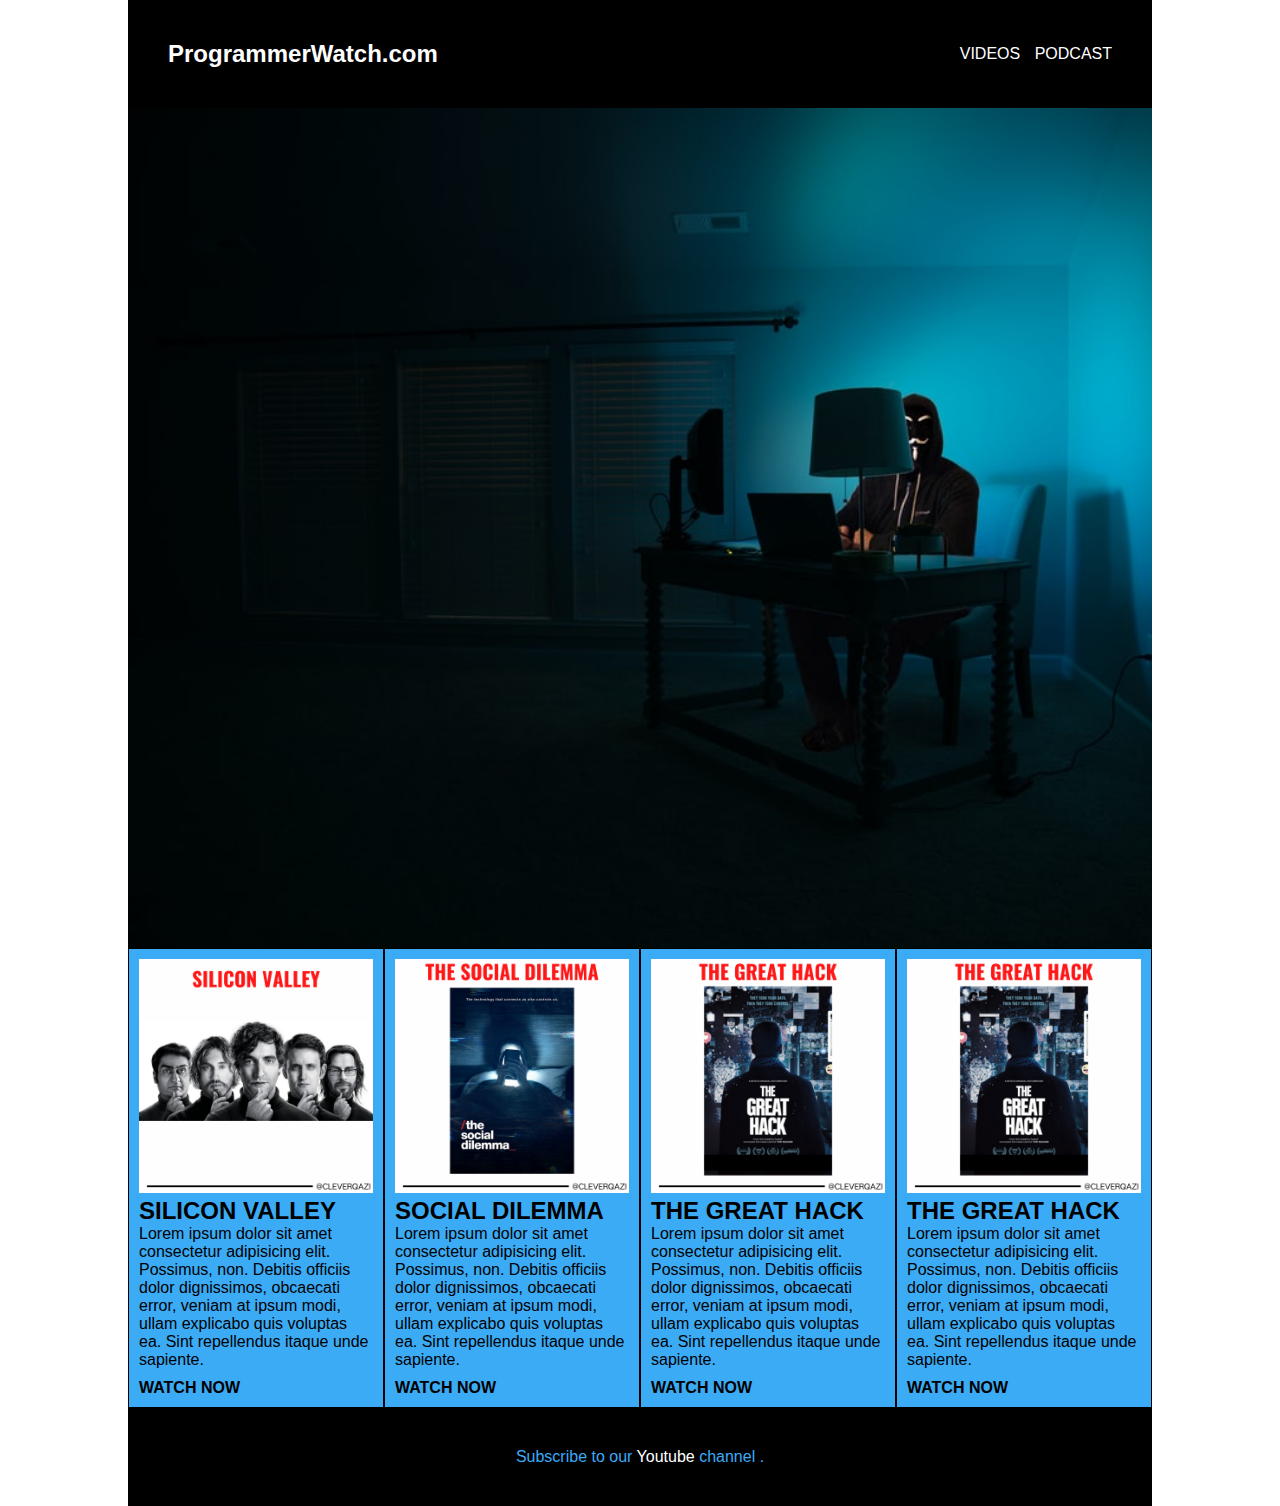
<file: index.html>
<!DOCTYPE html>
<html lang="en">
<head>
    <meta charset="UTF-8">
    <meta name="viewport" content="width=device-width, initial-scale=1.0">
    <title>ProgrammerWatch.com</title>
    <link rel="stylesheet" href="style.css">
</head>
<body>

    <div id="container">
    <header>
        <h2> <a href="">ProgrammerWatch.com</a></h2>
        <nav>
            <ul>
                <li> <a href="">VIDEOS</a> </li>
                <li> <a href="">PODCAST</a></li>
            </ul>
        </nav>
    </header>

    <section id="shocase">
    
        <!-- <h1>Best Tech Movie and Podcast Blog</h1>
        <p>We make availabe movies that help make you a better programmer.</p> -->
    </section>

    <main>
        <section>
            <img src="images/silliconvalley.png" alt="Silicon Valley Movie Poster" width="500px">
            <h2>SILICON VALLEY</h2>
            <p>Lorem ipsum dolor sit amet consectetur adipisicing elit. Possimus, non. Debitis officiis dolor dignissimos, obcaecati error, veniam at ipsum modi, ullam explicabo quis voluptas ea. Sint repellendus itaque unde sapiente.</p>

            <p class="Watchnow"><a href="siliconValley.html">WATCH NOW</a></p>
        </section>
     
        

        <section>
            <img src="images/socialdilima.png" alt="Social Diliman Movie Poster" width="500px">
            <h2>SOCIAL DILEMMA</h2>
            <p>Lorem ipsum dolor sit amet consectetur adipisicing elit. Possimus, non. Debitis officiis dolor dignissimos, obcaecati error, veniam at ipsum modi, ullam explicabo quis voluptas ea. Sint repellendus itaque unde sapiente.</p>

            <p class="Watchnow"><a href="">WATCH NOW</a></p>
        </section>
        

        <section>
            <img src="images/TheGreatHack.png" alt="The Great Hack Movie Poster" width="500px">
            <h2>THE GREAT HACK</h2>
            <p>Lorem ipsum dolor sit amet consectetur adipisicing elit. Possimus, non. Debitis officiis dolor dignissimos, obcaecati error, veniam at ipsum modi, ullam explicabo quis voluptas ea. Sint repellendus itaque unde sapiente.</p>

            <p class="Watchnow"><a href="">WATCH NOW</a></p>
        </section>

        <section>
            <img src="images/TheGreatHack.png" alt="The Great Hack Movie Poster" width="500px">
            <h2>THE GREAT HACK</h2>
            <p>Lorem ipsum dolor sit amet consectetur adipisicing elit. Possimus, non. Debitis officiis dolor dignissimos, obcaecati error, veniam at ipsum modi, ullam explicabo quis voluptas ea. Sint repellendus itaque unde sapiente.</p>

            <p class="Watchnow"><a href="">WATCH NOW</a></p>
        </section>
    </main>

   

    <footer>
        <p>Subscribe to our <a href="https://www.youtube.com/" target="blank">Youtube</a> channel .</p>
    </footer>

    
</div> 
</body>
</html>
</file>
<file: style.css>
*{
            margin: 0px;
            padding: 0px;
        }
        
        body{
            font-family: 'Segoe UI', Tahoma, Geneva, Verdana, sans-serif;
        }

        #container{
            width: 80%;
            margin: 0px auto;
            background-color: rgb(12, 164, 202);
        }

        a{
            
            text-decoration: none;
            color: white;
        }
       a:hover{
        color: rgb(59, 171, 246);
       }
        header{
            background-color: black;
            color: white;
            overflow: hidden;
            padding: 40px;
        }

        header a{
            color: white;
        }

        header h2{
            width: 50px;
            float: left;
        }

        nav ul{
            float: right;
            margin-top: 5px;
            
        }

        nav ul li{
            list-style-type: none;
            display: inline-block;
            margin-left: 10px;
            
        }

        #shocase{
            height: 80vh;
            text-align: center;
            padding: 60px;
            color:white;
            /* background-color: gray; */
            background-image: url(./images/showcase3.jpeg);
            background-size: cover;
            display: flex;
            flex-direction: column;
            justify-content: center;
            align-items: center;
            
        }

        #showcase h1{
            color: red;
        }

        main{
            display: flex;
            justify-content: space-evenly;
            align-items: center;
        }
        main section{
            width: 25%;
            background-color: rgb(59, 171, 246);
            border: 1px solid black;
            /* float: left; */
            /* margin-right: 10px;
            margin-top: 10px; */
            
            padding: 10px;
            box-sizing: border-box;
        }

        section .Watchnow {
            margin-top: 10px;
            font-weight: bold;
        }

        .Watchnow a{
            color: black;
        }

        .Watchnow a:hover{
            color: black;
            text-decoration: underline;
        }


        section img{
            width: 100%;
        }

        footer{
            clear: both;
            padding: 40px;
            color: rgb(59, 171, 246);
            background-color: black;
            text-align:  center;
        }


        /*second page styling starts here*/
</file>
